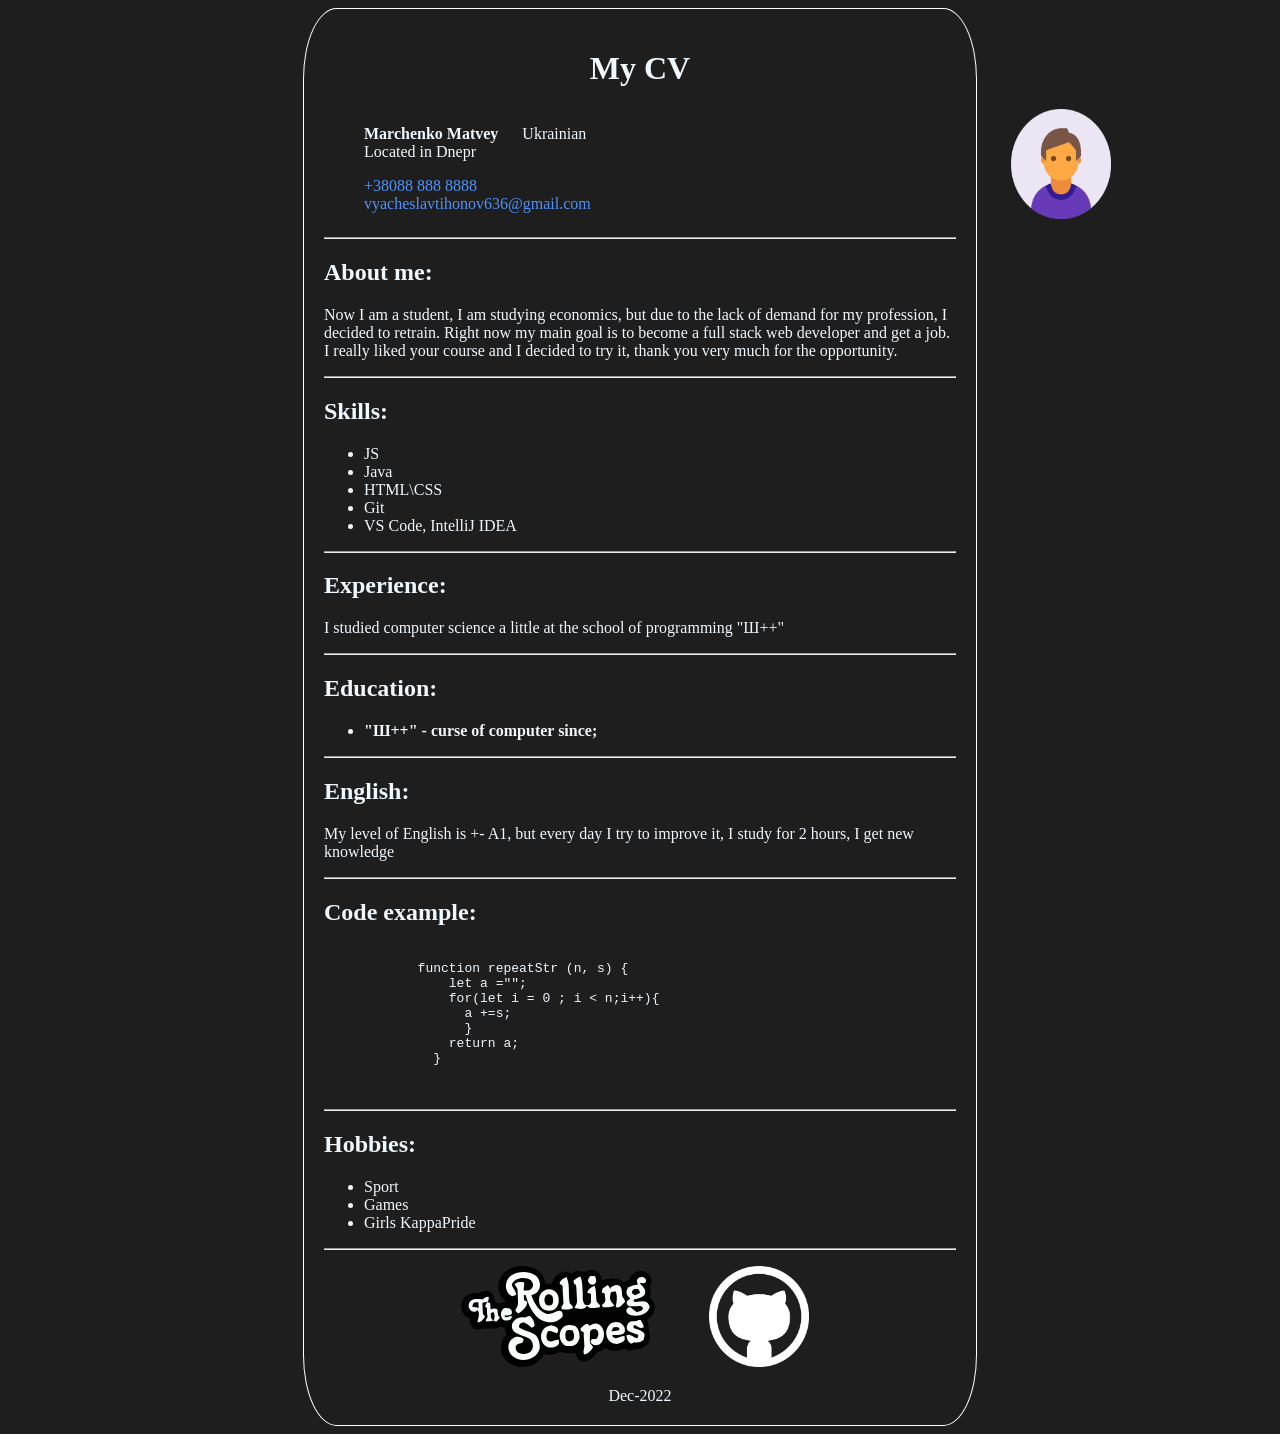
<file: index.html>
<!DOCTYPE html>
<html lang="en">
<head>
    <meta charset="UTF-8">
    <meta http-equiv="X-UA-Compatible" content="IE=edge">
    <meta name="viewport" content="width=device-width, initial-scale=1.0">
    <title>My CV</title>
    <link rel="stylesheet" type="text/css" href="./style.css" />
</head>
<body>
    <main class="cv-content">
        <h1 class="cv-heading">My CV</h1>
        <header class="cv-header">
          <div>
            <ul class="header-info">
              <li><b>Marchenko Matvey</b></li>
              <li>Ukrainian</li>
              <li>Located in Dnepr</li>
            </ul>
            <ul class="header-contacts">
              <li><a href="tel:+38088 888 8888">+38088 888 8888</a></li>
              <li>
                <a href="mailto:vyacheslavtihonov636@gmail.com"
                  >vyacheslavtihonov636@gmail.com</a
                >
              </li>
            </ul>
          </div>
  
          <img class="my-photo" src=".\img\my-photo.png" alt="my-photo" />
        </header>
        <div>
          <hr />
          <section>
            <h2>About me:</h2>
            <p>
              Now I am a student, I am studying economics, but due to the lack of demand for my profession, 
              I decided to retrain. Right now my main goal is to become a full stack web developer and get a job.<br />
              I really liked your course and I decided to try it, thank you very much for the opportunity.
            </p>
          </section>
          <hr />
          <section>
            <h2>Skills:</h2>
            <ul>
                <li>JS </li>
                <li>Java </li>
                <li>HTML\CSS </li>
                <li>Git </li>
                <li>VS Code, IntelliJ IDEA</li>
            </ul>
          </section>
          <hr />
          <section>
            <h2>Experience:</h2>
            <p>
                I studied computer science a little at the school of programming "Ш++"
            </p>
          </section>
          <hr />
          <section>
            <h2>Education:</h2>
            <ul>
              <li><b>"Ш++" - curse of computer since;</b></li>
            </ul>
          </section>
          <hr />
          <section>
            <h2>English:</h2>
            <p>
                My level of English is +- A1, but every day I try to improve it, 
                I study for 2 hours, I get new knowledge
            </p>
          </section>
          <hr />
          <section>
            <h2>Code example:</h2>
            <pre><code class="language-javascript">
            function repeatStr (n, s) {
                let a ="";
                for(let i = 0 ; i < n;i++){
                  a +=s;
                  }
                return a;
              } 
                </code>
          </pre>
          </section>
          <hr />
          <section>
            <h2>Hobbies:</h2>
            <ul>
              <li>Sport</li>
              <li>Games</li>
              <li>Girls KappaPride</li>
            </ul>
          </section>
          <hr />
        </div>
        <footer class="footer">
          <nav class="footer-links">
            <ul>
              <li>
                <a href="https://rollingscopes.com/"
                  ><img src=".\img\logo_rs_text.svg" alt="school-logo"
                /></a>
              </li>
              <li>
                <a href="https://github.com/viceAdmiralGarp"
                  ><img class="git-logo" src=".\img\github-icon.png" alt="github"
                /></a>
              </li>
            </ul>
          </nav>
          <span>Dec-2022</span>
        </footer>
      </main>
</body>
</html>
</file>
<file: style.css>
html {
    background-color: #1e1e1e;
    color: aliceblue;
}

.cv-heading {
    text-align: center;
}

.cv-content {
    margin: auto;
    width: 50%;
    border: 1px solid white;
    border-radius: 5%;
    padding: 20px;
}

.cv-header {
    display: flex;
}
.header-info li, .header-contacts li{
    display: inline;
    padding-right: 20px;
}

.footer-links ul li {
    display: inline;
    padding-right: 50px;
}

.footer {
    text-align: center;
}

.git-logo {
    width: 100px; height:auto;
}

.my-photo {
    width: 100px; height:auto;
    padding-left: 300px;
    padding: 0 0 10px 400px;
}


a {
    color: #5092f9;
    list-style: none;
    text-decoration: none;
}
</file>
